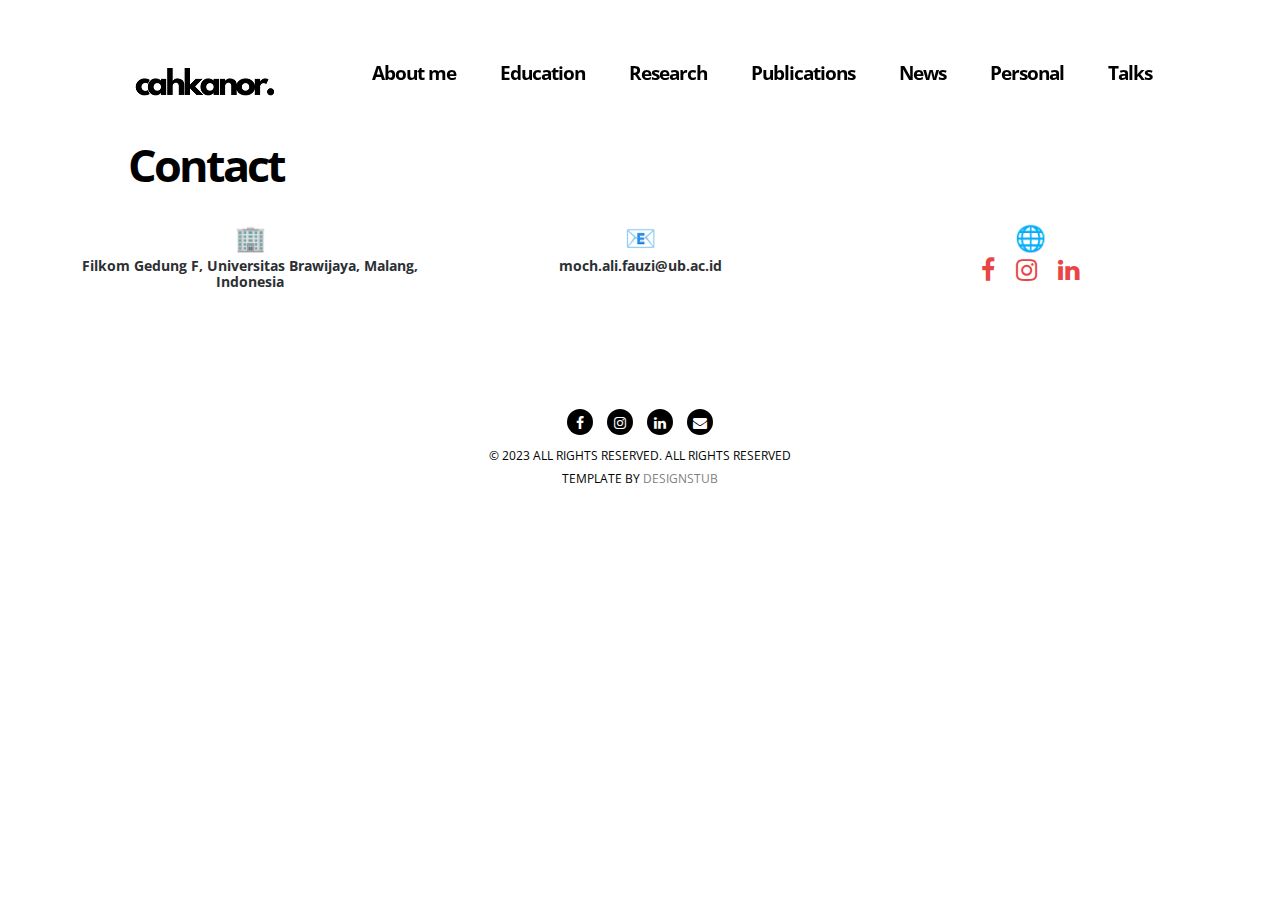
<file: contact.html>
<!doctype html>
<!--[if lt IE 7]>      <html class="no-js lt-ie9 lt-ie8 lt-ie7" lang=""> <![endif]-->
<!--[if IE 7]>         <html class="no-js lt-ie9 lt-ie8" lang=""> <![endif]-->
<!--[if IE 8]>         <html class="no-js lt-ie9" lang=""> <![endif]-->
<!--[if gt IE 8]><!-->
<html class="no-js" lang="">
<!--<![endif]-->

<head>
<meta charset="utf-8">
<meta name="description" content="">
<meta name="viewport" content="width=device-width, initial-scale=1">
<title>Muhammad Ali Fauzi - Homepage</title>
<link rel="stylesheet" href="css/bootstrap.min.css">
<link rel="stylesheet" href="css/flexslider.css">
<link rel="stylesheet" href="css/jquery.fancybox.css">
<link rel="stylesheet" href="css/main.css">
<link rel="stylesheet" href="css/responsive.css">
<link rel="stylesheet" href="css/animate.min.css">
<link rel="stylesheet" href="css/font-icon.css">
<link rel="stylesheet" href="https://maxcdn.bootstrapcdn.com/font-awesome/4.4.0/css/font-awesome.min.css">
<style>
@font-face {
  font-family: NotoColorEmojiLimited;
  unicode-range: U+1F1E6-1F1FF;
  src: url(https://raw.githack.com/googlefonts/noto-emoji/main/fonts/NotoColorEmoji.ttf);
}
</style>
</head>

<body>
<!-- header section -->
<section class="banner" role="banner">
<!--header navigation -->
  <header id="header">
    <div class="header-content clearfix"> <a class="logo" href="index.html"><img src="images/cahkanor.png" alt=""></a>
      <nav class="navigation" role="navigation">
        <ul class="primary-nav">
          <li><a href="index.html">About me</a></li>
          <li><a href="education.html">Education</a></li>
          <li><a href="research.html">Research</a></li>
          <li><a href="publications.html">Publications</a></li>
          <li><a href="news.html">News</a></li>
          <li><a href="personal.html">Personal</a></li>
          <li><a href="talks.html">Talks</a></li>
        </ul>
      </nav>
      <a href="#" class="nav-toggle">Menu<span></span></a> </div>
  </header>
  <!--header navigation -->
</section>
<!-- header section --> 
<!-- title section -->
<section id="banner" class="banner no-padding">
  <div class="container-fluid">
    <div class="row no-gutter">
      <ul class="slides">
        <li>
          <div class="col-md-12">
            <blockquote>
              <p>Contact</p>
            </blockquote>
          </div>
        </li>
      </ul>
    </div>
  </div>
</section>
<!-- title section --> 
<!-- About section -->
<section id="teams" class="section teams">
  <div class="container">
    <div class="row">

      <div class="col-md-4 col-sm-4" style="text-align: center;">
        <p style="font-size: 25px;">🏢</p>

        <h5> Filkom Gedung F, Universitas Brawijaya, Malang, Indonesia </h5>
        
      </div>
      <div class="col-md-4 col-sm-4" style="text-align: center;">
        <p style="font-size: 25px;">📧</p>
        <h5> moch.ali.fauzi@ub.ac.id </h5>
        
      </div>
      <div class="col-md-4 col-sm-4" style="text-align: center;">
          <p style="font-size: 25px;">🌐</p>
          <p style="font-size: 25px;">
          <a href="https://www.facebook.com/moch.ali.fauzi"><i class="fa fa-facebook"></i></a> &nbsp;
          <a href="https://www.instagram.com/cahkanor/"><i class="fa fa-instagram"></i></a> &nbsp;
          <a href="https://www.linkedin.com/in/muhammad-ali-fauzi-23690850/"><i class="fa fa-linkedin"></i></a>
          </p>
        
        </p>
      </div>

    </div>
    
  </div>
</section>
<!-- About section --> 
<!-- footer -->
<footer class="section footer">
  <div class="footer-bottom">
    <div class="container">
      <div class="col-md-12">
        <p>
        <ul class="footer-share">
          <li><a href="https://www.facebook.com/moch.ali.fauzi"><i class="fa fa-facebook"></i></a></li>
          <li><a href="https://www.instagram.com/cahkanor/"><i class="fa fa-instagram"></i></a></li>
          <li><a href="https://www.linkedin.com/in/muhammad-ali-fauzi-23690850/"><i class="fa fa-linkedin"></i></a></li>
          <li><a href="mailto:moch.ali.fauzi@ub.ac.id"><i class="fa fa-envelope"></i></a></li>
          
        </ul>
        </p>
        <p>© 2023 All rights reserved. All Rights Reserved<br>
          Template by <a href="http://kamalchaneman.com/">Designstub</a></p>
      </div>
    </div>
  </div>
</footer>
<!-- footer -->
<!-- JS FILES --> 
<script src="https://ajax.googleapis.com/ajax/libs/jquery/1.11.3/jquery.min.js"></script> 
<script src="js/bootstrap.min.js"></script> 
<script src="js/jquery.flexslider-min.js"></script> 
<script src="js/jquery.fancybox.pack.js"></script> 
<script src="js/jquery.waypoints.min.js"></script> 
<script src="js/retina.min.js"></script> 
<script src="js/modernizr.js"></script> 
<script src="js/main.js"></script>
</body>
</html>
</file>
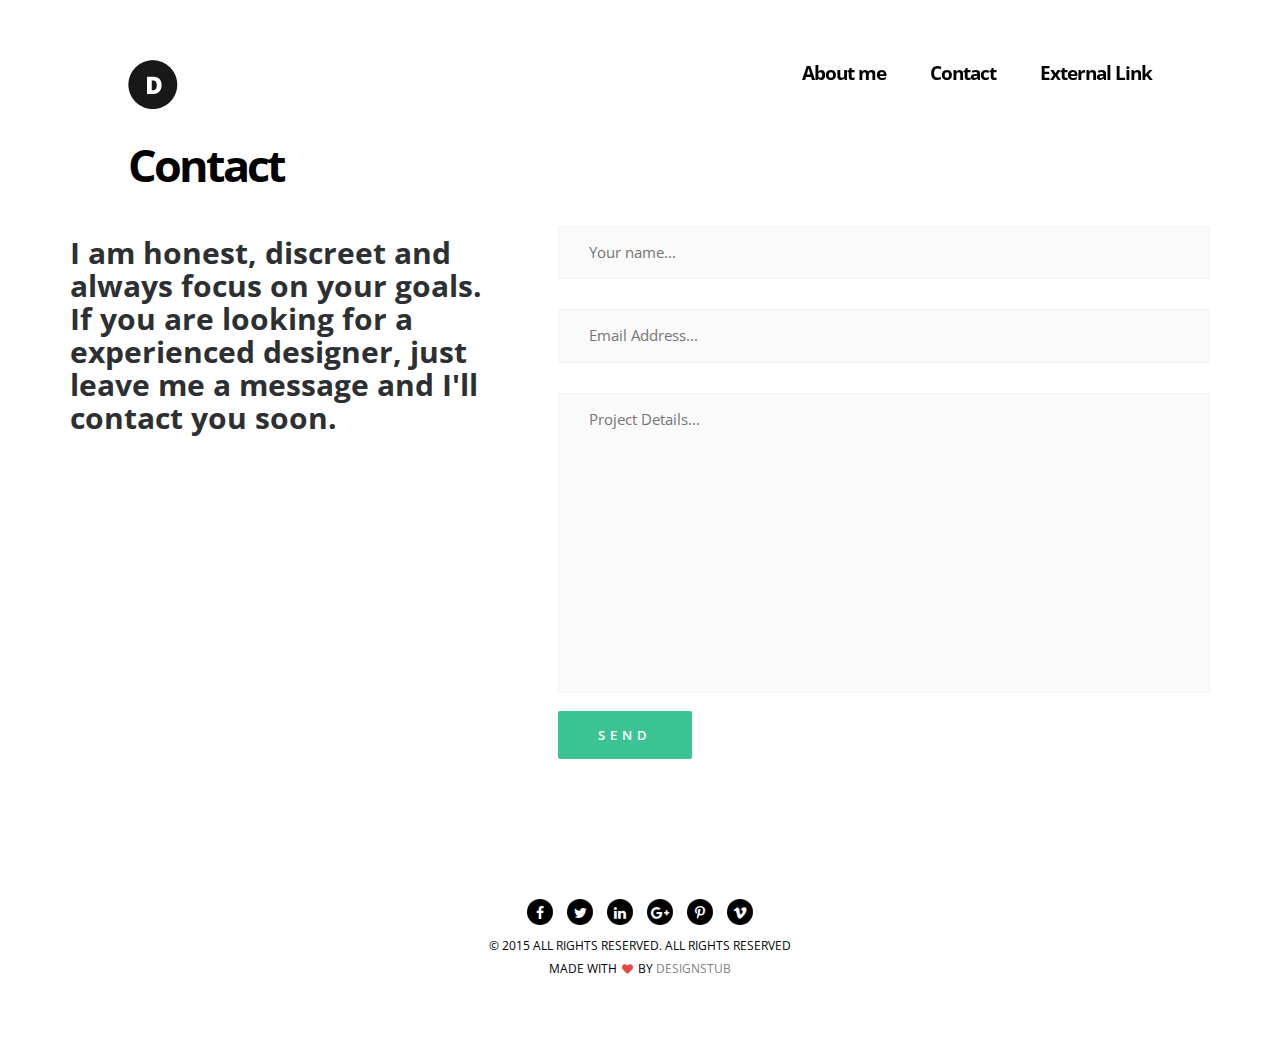
<file: contact2.html>
<!doctype html>
<!--[if lt IE 7]>      <html class="no-js lt-ie9 lt-ie8 lt-ie7" lang=""> <![endif]-->
<!--[if IE 7]>         <html class="no-js lt-ie9 lt-ie8" lang=""> <![endif]-->
<!--[if IE 8]>         <html class="no-js lt-ie9" lang=""> <![endif]-->
<!--[if gt IE 8]><!-->
<html class="no-js" lang="">
<!--<![endif]-->

<head>
<meta charset="utf-8">
<meta name="description" content="">
<meta name="viewport" content="width=device-width, initial-scale=1">
<title>Dsign - Minimal portfolio Bootstrap template</title>
<link rel="stylesheet" href="css/bootstrap.min.css">
<link rel="stylesheet" href="css/flexslider.css">
<link rel="stylesheet" href="css/jquery.fancybox.css">
<link rel="stylesheet" href="css/main.css">
<link rel="stylesheet" href="css/responsive.css">
<link rel="stylesheet" href="css/animate.min.css">
<link rel="stylesheet" href="css/font-icon.css">
<link rel="stylesheet" href="https://maxcdn.bootstrapcdn.com/font-awesome/4.4.0/css/font-awesome.min.css">
</head>
<body>
<!-- header section -->
<section class="banner" role="banner"> 
  <!--header navigation -->
  <header id="header">
    <div class="header-content clearfix"> <a class="logo" href="index.html"><img src="images/logo.png" alt=""></a>
      <nav class="navigation" role="navigation">
        <ul class="primary-nav">
          <li><a href="about.html">About me</a></li>
          <li><a href="contact.html">Contact</a></li>
          <li><a href="#">External Link</a></li>
        </ul>
      </nav>
      <a href="#" class="nav-toggle">Menu<span></span></a> </div>
  </header>
  <!--header navigation --> 
</section>
<!-- header section --> 
<!-- title section -->
<section id="banner" class="banner no-padding">
  <div class="container-fluid">
    <div class="row no-gutter">
      <ul class="slides">
        <li>
          <div class="col-md-12">
            <blockquote>
              <p>Contact</p>
            </blockquote>
          </div>
        </li>
      </ul>
    </div>
  </div>
</section>
<!-- title section --> 
<!-- contact section -->
<section id="teams" class="section teams">
  <div class="container">
    <div class="row">
      <div class="col-md-5 col-sm-5">
        <div class="bio">
          <h4>I am honest, discreet and always focus on your goals.<br>
            If you are looking for a experienced designer, just leave me a message and I'll contact you soon.</h4>
        </div>
      </div>
      <div class="col-md-7 col-sm-7 conForm">
        <div class="contact">
          <div id="message"></div>
          <form method="post" action="php/contact.php" name="cform" id="cform">
            <input name="name" id="name" type="text" class="col-xs-12 col-sm-12 col-md-12 col-lg-12" placeholder="Your name..." >
            <input name="email" id="email" type="email" class=" col-xs-12 col-sm-12 col-md-12 col-lg-12 noMarr" placeholder="Email Address..." >
            <textarea name="comments" id="comments" cols="" rows="" class="col-xs-12 col-sm-12 col-md-12 col-lg-12" placeholder="Project Details..."></textarea>
            <input type="submit" id="submit" name="send" class="submitBnt" value="Send">
            <div id="simple-msg"></div>
          </form>
        </div>
      </div>
    </div>
  </div>
</section>
<!-- contact section --> 
<!-- footer -->
<footer class="section footer">
  <div class="footer-bottom">
    <div class="container">
      <div class="col-md-12">
        <p>
        <ul class="footer-share">
          <li><a href="#"><i class="fa fa-facebook"></i></a></li>
          <li><a href="#"><i class="fa fa-twitter"></i></a></li>
          <li><a href="#"><i class="fa fa-linkedin"></i></a></li>
          <li><a href="#"><i class="fa fa-google-plus"></i></a></li>
          <li><a href="#"><i class="fa fa-pinterest-p"></i></a></li>
          <li><a href="#"><i class="fa fa-vimeo"></i></a></li>
        </ul>
        </p>
        <p>© 2015 All rights reserved. All Rights Reserved<br>
          Made with <i class="fa fa-heart pulse"></i> by <a href="http://kamalchaneman.com/">Designstub</a></p>
      </div>
    </div>
  </div>
</footer>
<!-- footer --> 
<!-- JS FILES --> 
<script src="https://ajax.googleapis.com/ajax/libs/jquery/1.11.3/jquery.min.js"></script> 
<script src="js/bootstrap.min.js"></script> 
<script src="js/jquery.flexslider-min.js"></script> 
<script src="js/jquery.fancybox.pack.js"></script> 
<script src="js/jquery.waypoints.min.js"></script> 
<script src="js/retina.min.js"></script> 
<script src="js/modernizr.js"></script> 
<script src="js/jquery.contact.js"></script> 
<script src="js/main.js"></script>
</body>
</html>
</file>
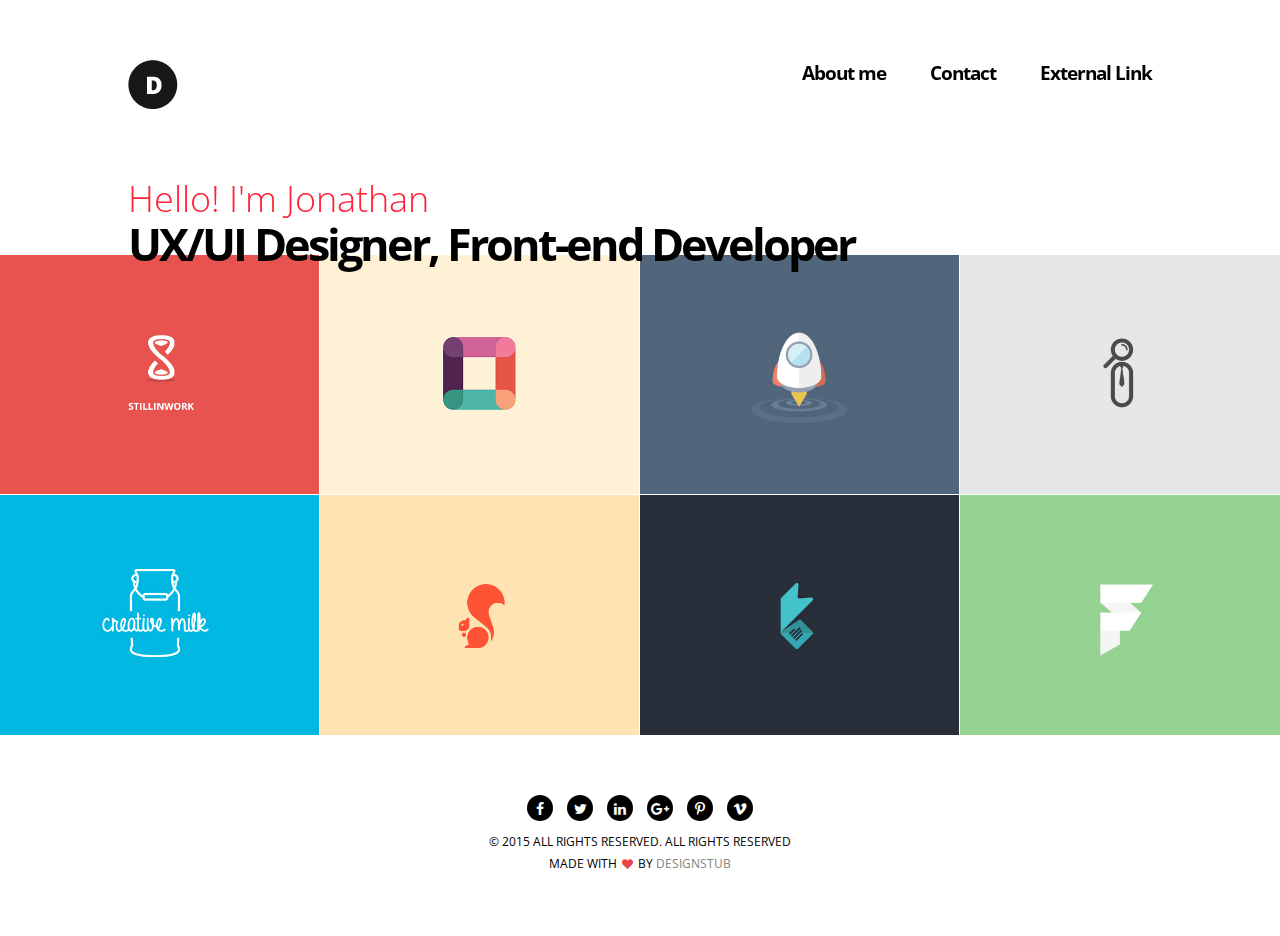
<file: index2.html>
<!doctype html>
<!--[if lt IE 7]>      <html class="no-js lt-ie9 lt-ie8 lt-ie7" lang=""> <![endif]-->
<!--[if IE 7]>         <html class="no-js lt-ie9 lt-ie8" lang=""> <![endif]-->
<!--[if IE 8]>         <html class="no-js lt-ie9" lang=""> <![endif]-->
<!--[if gt IE 8]><!-->
<html class="no-js" lang="">
<!--<![endif]-->
<head>
<meta charset="utf-8">
<meta name="description" content="">
<meta name="viewport" content="width=device-width, initial-scale=1">
<title>Dsign - Minimal portfolio Bootstrap template</title>
<link rel="stylesheet" href="css/bootstrap.min.css">
<link rel="stylesheet" href="css/flexslider.css">
<link rel="stylesheet" href="css/jquery.fancybox.css">
<link rel="stylesheet" href="css/main.css">
<link rel="stylesheet" href="css/responsive.css">
<link rel="stylesheet" href="css/animate.min.css">
<link rel="stylesheet" href="css/font-icon.css">
<link rel="stylesheet" href="https://maxcdn.bootstrapcdn.com/font-awesome/4.4.0/css/font-awesome.min.css">
</head>

<body>
<!-- header section -->
<section class="banner" role="banner">
<!--header navigation -->
  <header id="header">
    <div class="header-content clearfix"> <a class="logo" href="index.html"><img src="images/logo.png" alt=""></a>
      <nav class="navigation" role="navigation">
        <ul class="primary-nav">
          <li><a href="about.html">About me</a></li>
          <li><a href="contact.html">Contact</a></li>
		  <li><a href="#">External Link</a></li>
        </ul>
      </nav>
      <a href="#" class="nav-toggle">Menu<span></span></a> </div>
      </header>
      <!--header navigation -->
  </section>
  <!-- header section -->
  <!-- text banner section -->
<section id="banner" class="banner no-padding">
  <div class="container-fluid">
    <div class="row no-gutter">
      <div class="flexslider">
        <ul class="slides">
          <li>
            <div class="col-md-12">
              <blockquote>
                <h1>Hello! I'm Jonathan</h1>
                <p>UX/UI Designer, Front-end Developer</p>
              </blockquote>
            </div>
          </li>
          <li>
            <div class="col-md-12">
              <blockquote>
                <h1>Hello! I'm Jonathan</h1>
                <p>Designer from Newcastle, UK.</p>
              </blockquote>
            </div>
          </li>
        </ul>
      </div>
     </div>
  </div>
</section>
<!-- Text banner section --> 
<!-- portfolio section -->
<section id="works" class="works section no-padding">
  <div class="container-fluid">
    <div class="row no-gutter">
      <div class="col-lg-3 col-md-6 col-sm-6 work"> <a href="images/work-1.jpg" class="work-box"> <img src="images/work-1.jpg" alt="">
        <div class="overlay">
          <div class="overlay-caption">
            <h5>Project Name</h5>
            <p><i class="fa fa-search-plus fa-2x"></i></p>
          </div>
        </div>
        <!-- overlay --> 
        </a> </div>
      <div class="col-lg-3 col-md-6 col-sm-6 work"> <a href="images/work-2.jpg" class="work-box"> <img src="images/work-2.jpg" alt="">
        <div class="overlay">
          <div class="overlay-caption">
            <h5>Project Name</h5>
            <p><i class="fa fa-search-plus fa-2x"></i></p>
          </div>
        </div>
        <!-- overlay --> 
        </a> </div>
      <div class="col-lg-3 col-md-6 col-sm-6 work"> <a href="images/work-3.jpg" class="work-box"> <img src="images/work-3.jpg" alt="">
        <div class="overlay">
          <div class="overlay-caption">
            <h5>Project Name</h5>
            <p><i class="fa fa-search-plus fa-2x"></i></p>
          </div>
        </div>
        <!-- overlay --> 
        </a> </div>
      <div class="col-lg-3 col-md-6 col-sm-6 work"> <a href="images/work-4.jpg" class="work-box"> <img src="images/work-4.jpg" alt="">
        <div class="overlay">
          <div class="overlay-caption">
            <h5>Project Name</h5>
            <p><i class="fa fa-search-plus fa-2x"></i></p>
          </div>
        </div>
        <!-- overlay --> 
        </a> </div>
      <div class="col-lg-3 col-md-6 col-sm-6 work"> <a href="images/work-5.jpg" class="work-box"> <img src="images/work-5.jpg" alt="">
        <div class="overlay">
          <div class="overlay-caption">
            <h5>Project Name</h5>
            <p><i class="fa fa-search-plus fa-2x"></i></p>
          </div>
        </div>
        <!-- overlay --> 
        </a> </div>
      <div class="col-lg-3 col-md-6 col-sm-6 work"> <a href="images/work-6.jpg" class="work-box"> <img src="images/work-6.jpg" alt="">
        <div class="overlay">
          <div class="overlay-caption">
            <h5>Project Name</h5>
            <p><i class="fa fa-search-plus fa-2x"></i></p>
          </div>
        </div>
        <!-- overlay --> 
        </a> </div>
      <div class="col-lg-3 col-md-6 col-sm-6 work"> <a href="images/work-7.jpg" class="work-box"> <img src="images/work-7.jpg" alt="">
        <div class="overlay">
          <div class="overlay-caption">
            <h5>Project Name</h5>
            <p><i class="fa fa-search-plus fa-2x"></i></p>
          </div>
        </div>
        <!-- overlay --> 
        </a> </div>
      <div class="col-lg-3 col-md-6 col-sm-6 work"> <a href="images/work-8.jpg" class="work-box"> <img src="images/work-8.jpg" alt="">
        <div class="overlay">
          <div class="overlay-caption">
            <h5>Project Name</h5>
            <p><i class="fa fa-search-plus fa-2x"></i></p>
          </div>
        </div>
        <!-- overlay --> 
        </a> </div>
    </div>
  </div>
</section>
<!-- portfolio section --> 
  <!-- footer -->
<footer class="section footer">
  <div class="footer-bottom">
    <div class="container">
      <div class="col-md-12">
        <p>
        <ul class="footer-share">
          <li><a href="#"><i class="fa fa-facebook"></i></a></li>
          <li><a href="#"><i class="fa fa-twitter"></i></a></li>
          <li><a href="#"><i class="fa fa-linkedin"></i></a></li>
          <li><a href="#"><i class="fa fa-google-plus"></i></a></li>
          <li><a href="#"><i class="fa fa-pinterest-p"></i></a></li>
          <li><a href="#"><i class="fa fa-vimeo"></i></a></li>
        </ul>
        </p>
        <p>© 2015 All rights reserved. All Rights Reserved<br>
          Made with <i class="fa fa-heart pulse"></i> by <a href="http://kamalchaneman.com/">Designstub</a></p>
      </div>
    </div>
  </div>
</footer>
<!-- footer --> 
<!-- JS FILES --> 
<script src="https://ajax.googleapis.com/ajax/libs/jquery/1.11.3/jquery.min.js"></script> 
<script src="js/bootstrap.min.js"></script> 
<script src="js/jquery.flexslider-min.js"></script> 
<script src="js/jquery.fancybox.pack.js"></script> 
<script src="js/jquery.waypoints.min.js"></script> 
<script src="js/retina.min.js"></script> 
<script src="js/modernizr.js"></script> 
<script src="js/main.js"></script>
</body>
</html>
</file>
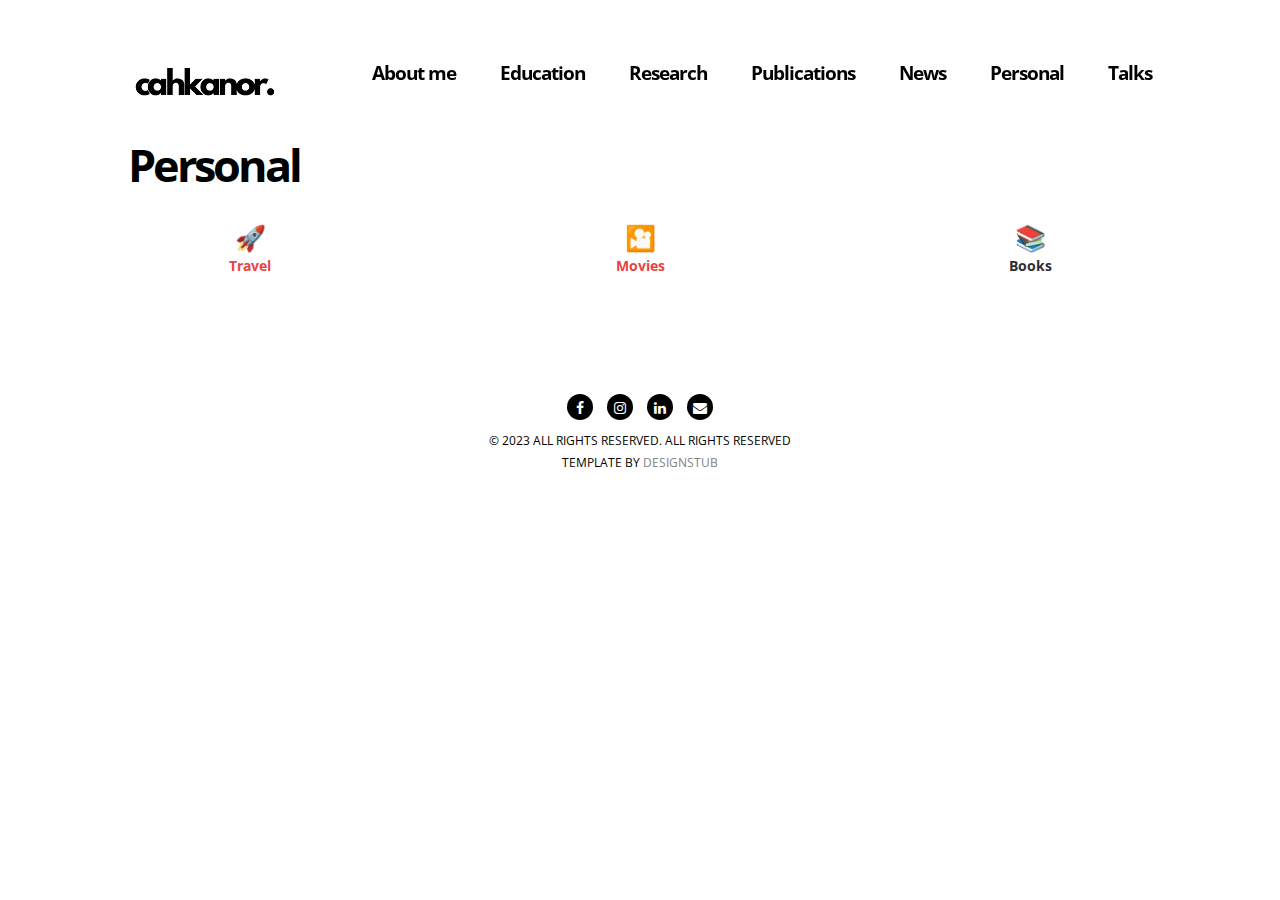
<file: personal.html>
<!doctype html>
<!--[if lt IE 7]>      <html class="no-js lt-ie9 lt-ie8 lt-ie7" lang=""> <![endif]-->
<!--[if IE 7]>         <html class="no-js lt-ie9 lt-ie8" lang=""> <![endif]-->
<!--[if IE 8]>         <html class="no-js lt-ie9" lang=""> <![endif]-->
<!--[if gt IE 8]><!-->
<html class="no-js" lang="">
<!--<![endif]-->

<head>
<meta charset="utf-8">
<meta name="description" content="">
<meta name="viewport" content="width=device-width, initial-scale=1">
<title>Muhammad Ali Fauzi - Homepage</title>
<link rel="stylesheet" href="css/bootstrap.min.css">
<link rel="stylesheet" href="css/flexslider.css">
<link rel="stylesheet" href="css/jquery.fancybox.css">
<link rel="stylesheet" href="css/main.css">
<link rel="stylesheet" href="css/responsive.css">
<link rel="stylesheet" href="css/animate.min.css">
<link rel="stylesheet" href="css/font-icon.css">
<link rel="stylesheet" href="https://maxcdn.bootstrapcdn.com/font-awesome/4.4.0/css/font-awesome.min.css">
<style>
@font-face {
  font-family: NotoColorEmojiLimited;
  unicode-range: U+1F1E6-1F1FF;
  src: url(https://raw.githack.com/googlefonts/noto-emoji/main/fonts/NotoColorEmoji.ttf);
}
</style>
</head>

<body>
<!-- header section -->
<section class="banner" role="banner">
<!--header navigation -->
  <header id="header">
    <div class="header-content clearfix"> <a class="logo" href="index.html"><img src="images/cahkanor.png" alt=""></a>
      <nav class="navigation" role="navigation">
        <ul class="primary-nav">
          <li><a href="index.html">About me</a></li>
          <li><a href="education.html">Education</a></li>
          <li><a href="research.html">Research</a></li>
          <li><a href="publications.html">Publications</a></li>
          <li><a href="news.html">News</a></li>
          <li><a href="personal.html">Personal</a></li>
          <li><a href="talks.html">Talks</a></li>
        </ul>
      </nav>
      <a href="#" class="nav-toggle">Menu<span></span></a> </div>
  </header>
  <!--header navigation -->
</section>
<!-- header section --> 
<!-- title section -->
<section id="banner" class="banner no-padding">
  <div class="container-fluid">
    <div class="row no-gutter">
      <ul class="slides">
        <li>
          <div class="col-md-12">
            <blockquote>
              <p>Personal</p>
            </blockquote>
          </div>
        </li>
      </ul>
    </div>
  </div>
</section>
<!-- title section --> 
<!-- About section -->
<section id="teams" class="section teams">
  <div class="container">
    <div class="row">

      <div class="col-md-4 col-sm-4" style="text-align: center;">
        <p style="font-size: 25px;"><a href="travel.html">🚀</a></p>

        <h5> <a href="travel.html">Travel</a> </h5>
        
      </div>
      <div class="col-md-4 col-sm-4" style="text-align: center;">
        <p style="font-size: 25px;"><a href="movies.html">🎦</a></p>
        <h5> <a href="movies.html">Movies</a> </h5>
        
      </div>
      <div class="col-md-4 col-sm-4" style="text-align: center;">
        <p style="font-size: 25px;">📚</p>
          <h5> Books </h5>
        
        </p>
      </div>

    </div>
    
  </div>
</section>
<!-- About section --> 
<!-- footer -->
<footer class="section footer">
  <div class="footer-bottom">
    <div class="container">
      <div class="col-md-12">
        <p>
        <ul class="footer-share">
          <li><a href="https://www.facebook.com/moch.ali.fauzi"><i class="fa fa-facebook"></i></a></li>
          <li><a href="https://www.instagram.com/cahkanor/"><i class="fa fa-instagram"></i></a></li>
          <li><a href="https://www.linkedin.com/in/muhammad-ali-fauzi-23690850/"><i class="fa fa-linkedin"></i></a></li>
          <li><a href="mailto:moch.ali.fauzi@ub.ac.id"><i class="fa fa-envelope"></i></a></li>
          
        </ul>
        </p>
        <p>© 2023 All rights reserved. All Rights Reserved<br>
          Template by <a href="http://kamalchaneman.com/">Designstub</a></p>
      </div>
    </div>
  </div>
</footer>
<!-- footer -->
<!-- JS FILES --> 
<script src="https://ajax.googleapis.com/ajax/libs/jquery/1.11.3/jquery.min.js"></script> 
<script src="js/bootstrap.min.js"></script> 
<script src="js/jquery.flexslider-min.js"></script> 
<script src="js/jquery.fancybox.pack.js"></script> 
<script src="js/jquery.waypoints.min.js"></script> 
<script src="js/retina.min.js"></script> 
<script src="js/modernizr.js"></script> 
<script src="js/main.js"></script>
</body>
</html>
</file>
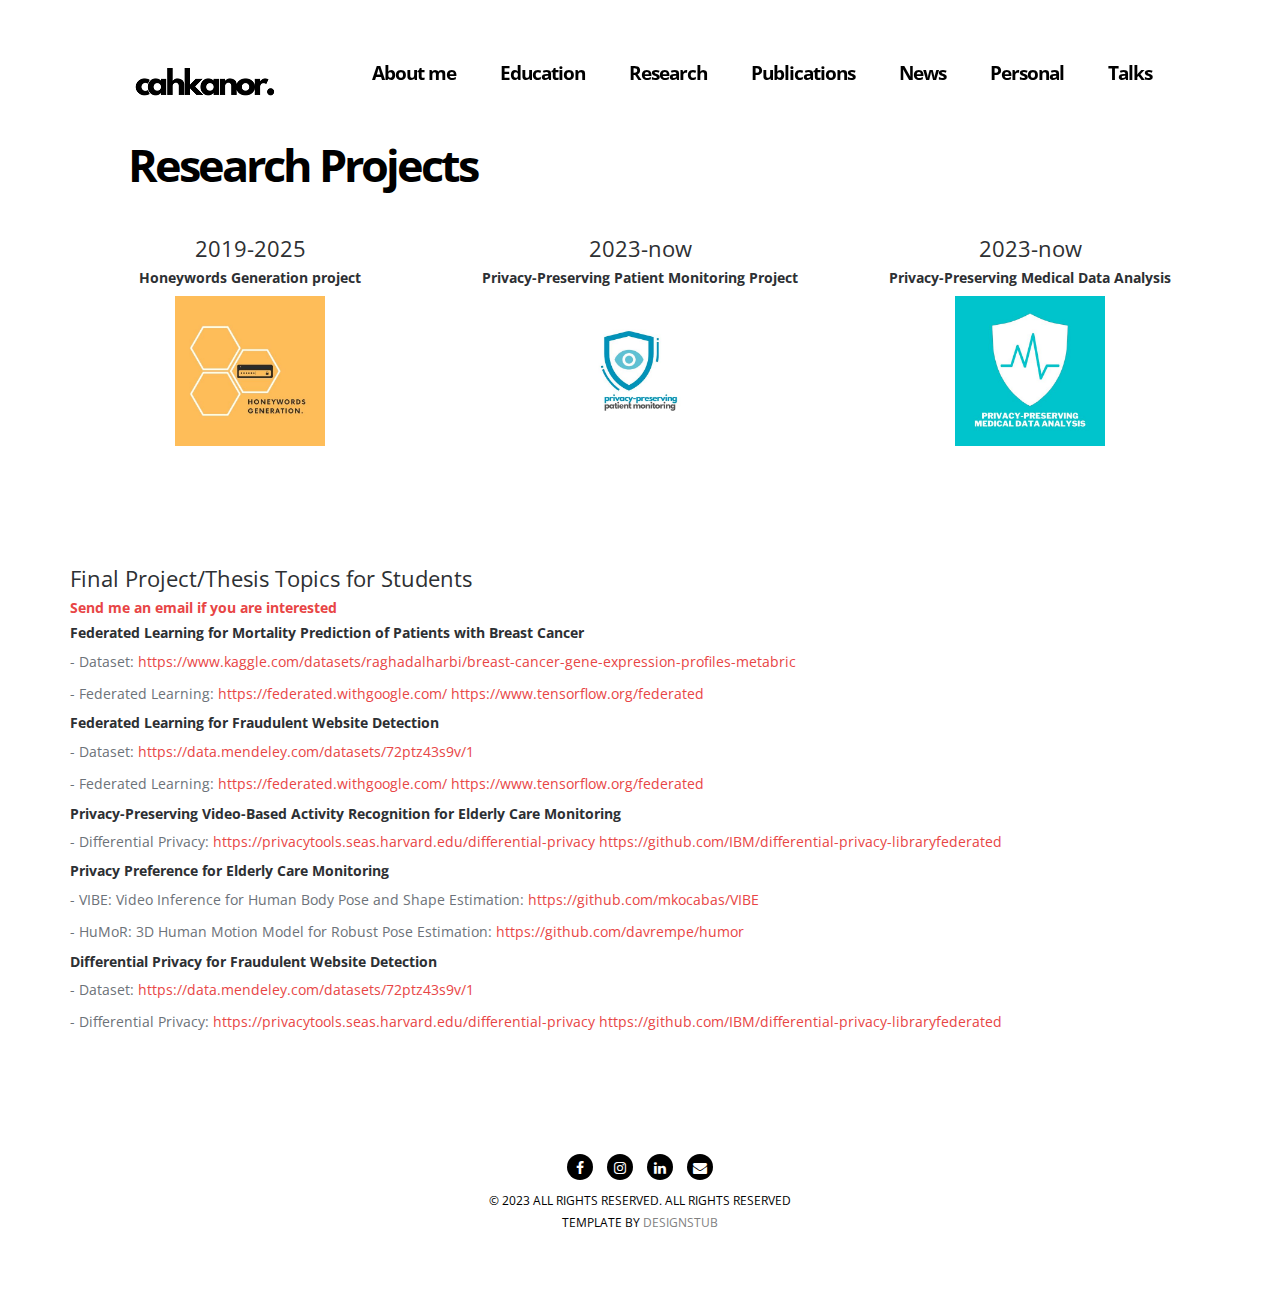
<file: research.html>
<!doctype html>
<!--[if lt IE 7]>      <html class="no-js lt-ie9 lt-ie8 lt-ie7" lang=""> <![endif]-->
<!--[if IE 7]>         <html class="no-js lt-ie9 lt-ie8" lang=""> <![endif]-->
<!--[if IE 8]>         <html class="no-js lt-ie9" lang=""> <![endif]-->
<!--[if gt IE 8]><!-->
<html class="no-js" lang="">
<!--<![endif]-->

<head>
<meta charset="utf-8">
<meta name="description" content="">
<meta name="viewport" content="width=device-width, initial-scale=1">
<title>Muhammad Ali Fauzi - Research</title>
<link rel="stylesheet" href="css/bootstrap.min.css">
<link rel="stylesheet" href="css/flexslider.css">
<link rel="stylesheet" href="css/jquery.fancybox.css">
<link rel="stylesheet" href="css/main.css">
<link rel="stylesheet" href="css/responsive.css">
<link rel="stylesheet" href="css/animate.min.css">
<link rel="stylesheet" href="css/font-icon.css">
<link rel="stylesheet" href="https://maxcdn.bootstrapcdn.com/font-awesome/4.4.0/css/font-awesome.min.css">
<style>
@font-face {
  font-family: NotoColorEmojiLimited;
  unicode-range: U+1F1E6-1F1FF;
  src: url(https://raw.githack.com/googlefonts/noto-emoji/main/fonts/NotoColorEmoji.ttf);
}
</style>
</head>

<body>
<!-- header section -->
<section class="banner" role="banner">
<!--header navigation -->
  <header id="header">
    <div class="header-content clearfix"> <a class="logo" href="index.html"><img src="images/cahkanor.png" alt=""></a>
      <nav class="navigation" role="navigation">
        <ul class="primary-nav">
          <li><a href="index.html">About me</a></li>
          <li><a href="education.html">Education</a></li>
          <li><a href="research.html">Research</a></li>
          <li><a href="publications.html">Publications</a></li>
          <li><a href="news.html">News</a></li>
          <li><a href="personal.html">Personal</a></li>
          <li><a href="talks.html">Talks</a></li>
        </ul>
      </nav>
      <a href="#" class="nav-toggle">Menu<span></span></a> </div>
  </header>
  <!--header navigation -->
</section>
<!-- header section --> 
<!-- title section -->
<section id="banner" class="banner no-padding">
  <div class="container-fluid">
    <div class="row no-gutter">
      <ul class="slides">
        <li>
          <div class="col-md-12">
            <blockquote>
              <p>Research Projects</p>
            </blockquote>
          </div>
        </li>
      </ul>
    </div>
  </div>
</section>
<!-- title section --> 
<!-- About section -->
<section id="teams" class="section teams">
  <div class="container">
    <div class="row">
      <div class="col-md-4 col-sm-4" style="text-align: center;">
        <h4> 2019-2025 </h4>
        <h5> Honeywords Generation project </h5>
        <p><img width="150px" src="images/Honeywords Generation Project.jpg" alt=""></p>
      </div>
      <div class="col-md-4 col-sm-4" style="text-align: center;">
        <h4> 2023-now </h4>
        <h5> Privacy-Preserving Patient Monitoring Project</h5>
        <p> <img width="150px" src="images/privacy-preserving patient monitoring project.jpg" alt="" > </p>
      </div>
      <div class="col-md-4 col-sm-4" style="text-align: center;">
        <h4> 2023-now </h4>
        <h5> Privacy-Preserving Medical Data Analysis</h5>
        <p><img width="150px" src="images/PRIVACY-PRESERVING MEDICAL DATA ANALYSIS Project.jpg" alt=""></p>
      </div>

    </div>
  </div>
</section>
<!-- About section --> 
<!-- About section --> 
<section id="teams" class="section teams">
  <div class="container">
    <div class="row">
      <div class="col-md-12 col-sm-12">
        <h4>Final Project/Thesis Topics for Students</h4>
        <h5 style="color:#e84545" >Send me an email if you are interested</h5>
        
        <h5>Federated Learning for Mortality Prediction of Patients with Breast Cancer</h5>
        <p> - Dataset: <a href= "https://www.kaggle.com/datasets/raghadalharbi/breast-cancer-gene-expression-profiles-metabric">https://www.kaggle.com/datasets/raghadalharbi/breast-cancer-gene-expression-profiles-metabric </a> </p>
        <p> - Federated Learning: <a href= "https://federated.withgoogle.com/">https://federated.withgoogle.com/ </a> <a href= "https://www.tensorflow.org/federated">https://www.tensorflow.org/federated </a>  </p>
        
        <h5>Federated Learning for Fraudulent Website Detection</h5>
        <p> - Dataset: <a href= "https://data.mendeley.com/datasets/72ptz43s9v/1">https://data.mendeley.com/datasets/72ptz43s9v/1 </a> </p>
        <p> - Federated Learning: <a href= "https://federated.withgoogle.com/">https://federated.withgoogle.com/ </a> <a href= "https://www.tensorflow.org/federated">https://www.tensorflow.org/federated </a>  </p>

        <h5>Privacy-Preserving Video-Based Activity Recognition for Elderly Care Monitoring</h5>
        <p> - Differential Privacy: <a href= "https://privacytools.seas.harvard.edu/differential-privacy">https://privacytools.seas.harvard.edu/differential-privacy </a> <a href= "https://github.com/IBM/differential-privacy-library">https://github.com/IBM/differential-privacy-libraryfederated </a>  </p>

        <h5>Privacy Preference for Elderly Care Monitoring</h5>
        <p> - VIBE: Video Inference for Human Body Pose and Shape Estimation: <a href= "https://github.com/mkocabas/VIBE">https://github.com/mkocabas/VIBE </a></p>
        <p> - HuMoR: 3D Human Motion Model for Robust Pose Estimation: <a href= "https://github.com/davrempe/humor">https://github.com/davrempe/humor </a></p>

        <h5>Differential Privacy for Fraudulent Website Detection</h5>
        <p> - Dataset: <a href= "https://data.mendeley.com/datasets/72ptz43s9v/1">https://data.mendeley.com/datasets/72ptz43s9v/1 </a> </p>
        <p> - Differential Privacy: <a href= "https://privacytools.seas.harvard.edu/differential-privacy">https://privacytools.seas.harvard.edu/differential-privacy </a> <a href= "https://github.com/IBM/differential-privacy-library">https://github.com/IBM/differential-privacy-libraryfederated </a>  </p>
        
      </div>
      
    </div>
  </div>
</section>
<!-- footer -->
<footer class="section footer">
  <div class="footer-bottom">
    <div class="container">
      <div class="col-md-12">
        <p>
        <ul class="footer-share">
          <li><a href="https://www.facebook.com/moch.ali.fauzi"><i class="fa fa-facebook"></i></a></li>
          <li><a href="https://www.instagram.com/cahkanor/"><i class="fa fa-instagram"></i></a></li>
          <li><a href="https://www.linkedin.com/in/muhammad-ali-fauzi-23690850/"><i class="fa fa-linkedin"></i></a></li>
          <li><a href="mailto:moch.ali.fauzi@ub.ac.id"><i class="fa fa-envelope"></i></a></li>
          
        </ul>
        </p>
        <p>© 2023 All rights reserved. All Rights Reserved<br>
          Template by <a href="http://kamalchaneman.com/">Designstub</a></p>
      </div>
    </div>
  </div>
</footer>
<!-- footer -->
<!-- JS FILES --> 
<script src="https://ajax.googleapis.com/ajax/libs/jquery/1.11.3/jquery.min.js"></script> 
<script src="js/bootstrap.min.js"></script> 
<script src="js/jquery.flexslider-min.js"></script> 
<script src="js/jquery.fancybox.pack.js"></script> 
<script src="js/jquery.waypoints.min.js"></script> 
<script src="js/retina.min.js"></script> 
<script src="js/modernizr.js"></script> 
<script src="js/main.js"></script>
</body>
</html>
</file>
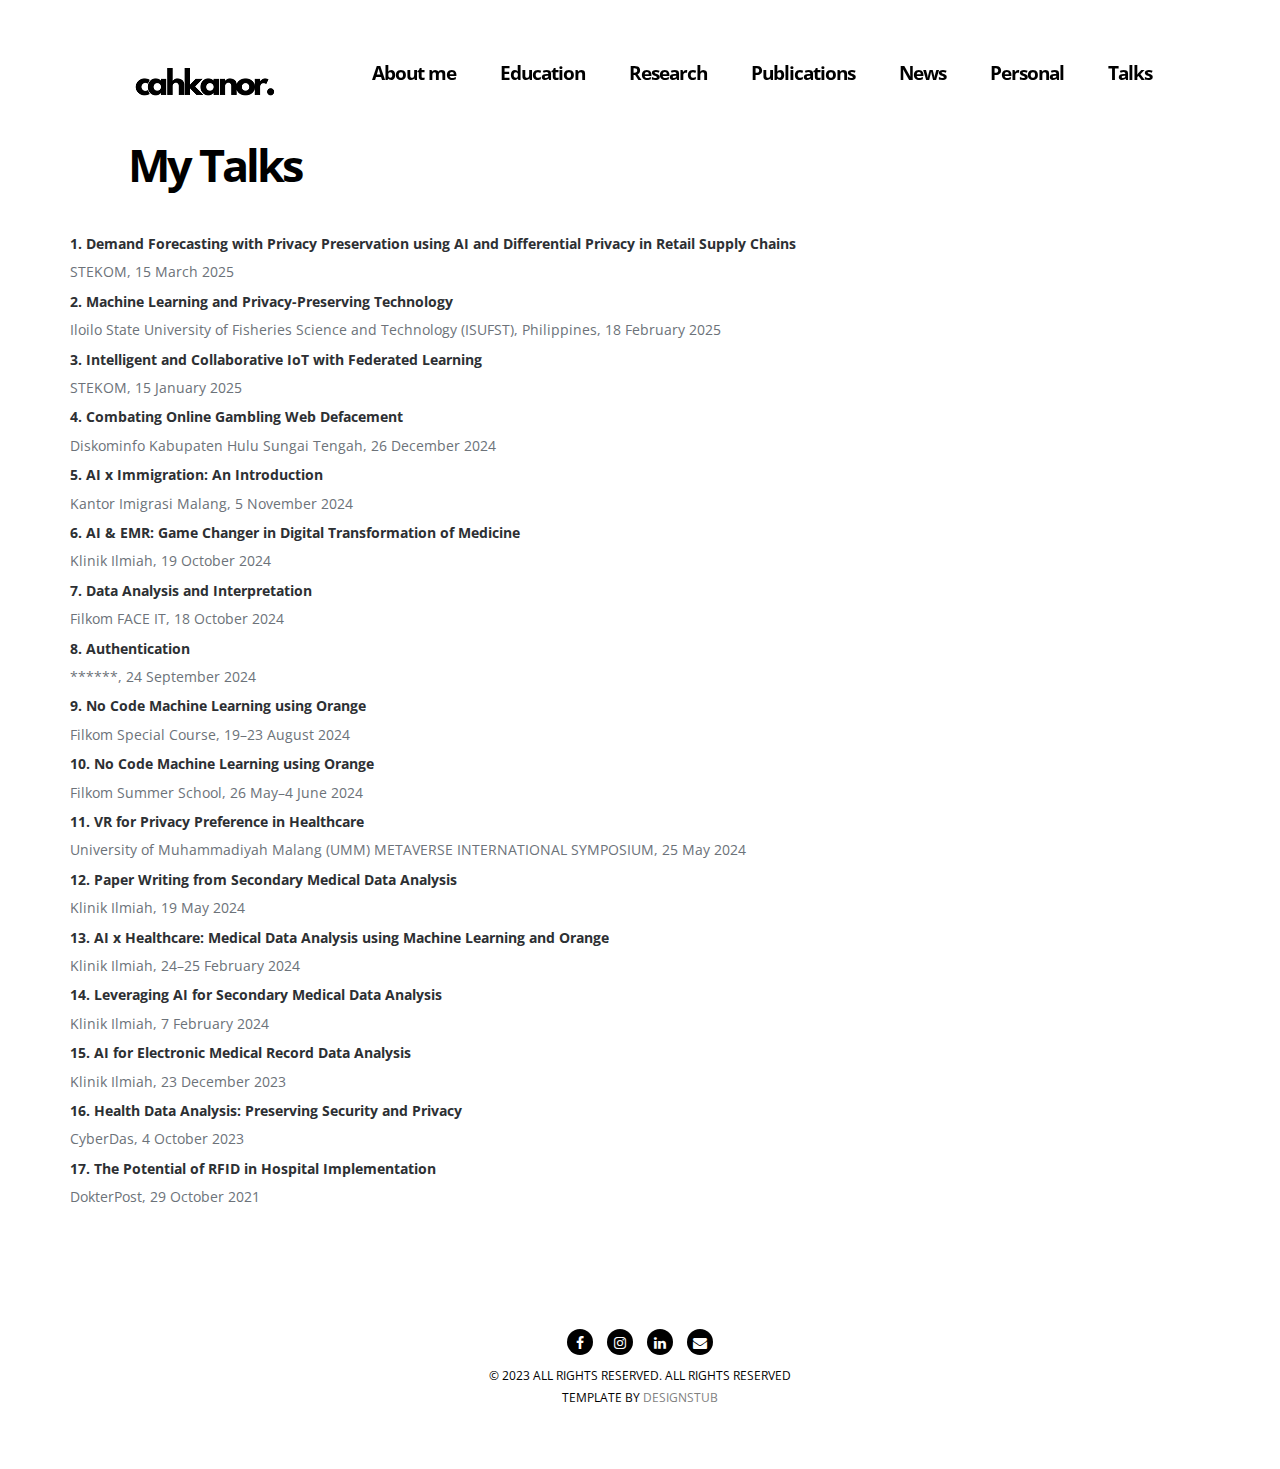
<file: talks.html>
<!doctype html>
<!--[if lt IE 7]>      <html class="no-js lt-ie9 lt-ie8 lt-ie7" lang=""> <![endif]-->
<!--[if IE 7]>         <html class="no-js lt-ie9 lt-ie8" lang=""> <![endif]-->
<!--[if IE 8]>         <html class="no-js lt-ie9" lang=""> <![endif]-->
<!--[if gt IE 8]><!-->
<html class="no-js" lang="">
<!--<![endif]-->

<head>
<meta charset="utf-8">
<meta name="description" content="">
<meta name="viewport" content="width=device-width, initial-scale=1">
<title>Muhammad Ali Fauzi - Talks</title>
<link rel="stylesheet" href="css/bootstrap.min.css">
<link rel="stylesheet" href="css/flexslider.css">
<link rel="stylesheet" href="css/jquery.fancybox.css">
<link rel="stylesheet" href="css/main.css">
<link rel="stylesheet" href="css/responsive.css">
<link rel="stylesheet" href="css/animate.min.css">
<link rel="stylesheet" href="css/font-icon.css">
<link rel="stylesheet" href="https://maxcdn.bootstrapcdn.com/font-awesome/4.4.0/css/font-awesome.min.css">
<style>
@font-face {
  font-family: NotoColorEmojiLimited;
  unicode-range: U+1F1E6-1F1FF;
  src: url(https://raw.githack.com/googlefonts/noto-emoji/main/fonts/NotoColorEmoji.ttf);
}
</style>
</head>

<body>
<!-- header section -->
<section class="banner" role="banner">
<!--header navigation -->
  <header id="header">
    <div class="header-content clearfix"> <a class="logo" href="index.html"><img src="images/cahkanor.png" alt=""></a>
      <nav class="navigation" role="navigation">
        <ul class="primary-nav">
          <li><a href="index.html">About me</a></li>
          <li><a href="education.html">Education</a></li>
          <li><a href="research.html">Research</a></li>
          <li><a href="publications.html">Publications</a></li>
          <li><a href="news.html">News</a></li>
          <li><a href="personal.html">Personal</a></li>
          <li><a href="talks.html">Talks</a></li>
        </ul>
      </nav>
      <a href="#" class="nav-toggle">Menu<span></span></a> </div>
  </header>
  <!--header navigation -->
</section>
<!-- header section --> 
<!-- title section -->
<section id="banner" class="banner no-padding">
  <div class="container-fluid">
    <div class="row no-gutter">
      <ul class="slides">
        <li>
          <div class="col-md-12">
            <blockquote>
              <p>My Talks</p>
            </blockquote>
          </div>
        </li>
      </ul>
    </div>
  </div>
</section>

<section id="teams" class="section teams">
  <div class="container">
    <div class="row">
      <div class="col-md-12 col-sm-12">
        
        <h5>1. Demand Forecasting with Privacy Preservation using AI and Differential Privacy in Retail Supply Chains</h5>
        <p>STEKOM, 15 March 2025</p>

        <h5>2. Machine Learning and Privacy-Preserving Technology</h5>
        <p>Iloilo State University of Fisheries Science and Technology (ISUFST), Philippines, 18 February 2025</p>

        <h5>3. Intelligent and Collaborative IoT with Federated Learning</h5>
        <p>STEKOM, 15 January 2025</p>

        <h5>4. Combating Online Gambling Web Defacement</h5>
        <p>Diskominfo Kabupaten Hulu Sungai Tengah, 26 December 2024</p>

        <h5>5. AI x Immigration: An Introduction</h5>
        <p>Kantor Imigrasi Malang, 5 November 2024</p>

        <h5>6. AI & EMR: Game Changer in Digital Transformation of Medicine</h5>
        <p>Klinik Ilmiah, 19 October 2024</p>

        <h5>7. Data Analysis and Interpretation</h5>
        <p>Filkom FACE IT, 18 October 2024</p>

        <h5>8. Authentication</h5>
        <p>******, 24 September 2024</p>

        <h5>9. No Code Machine Learning using Orange</h5>
        <p>Filkom Special Course, 19–23 August 2024</p>

        <h5>10. No Code Machine Learning using Orange</h5>
        <p>Filkom Summer School, 26 May–4 June 2024</p>

        <h5>11. VR for Privacy Preference in Healthcare</h5>
        <p>University of Muhammadiyah Malang (UMM) METAVERSE INTERNATIONAL SYMPOSIUM, 25 May 2024</p>

        <h5>12. Paper Writing from Secondary Medical Data Analysis</h5>
        <p>Klinik Ilmiah, 19 May 2024</p>

        <h5>13. AI x Healthcare: Medical Data Analysis using Machine Learning and Orange</h5>
        <p>Klinik Ilmiah, 24–25 February 2024</p>

        <h5>14. Leveraging AI for Secondary Medical Data Analysis</h5>
        <p>Klinik Ilmiah, 7 February 2024</p>

        <h5>15. AI for Electronic Medical Record Data Analysis</h5>
        <p>Klinik Ilmiah, 23 December 2023</p>

        <h5>16. Health Data Analysis: Preserving Security and Privacy</h5>
        <p>CyberDas, 4 October 2023</p>

        <h5>17. The Potential of RFID in Hospital Implementation</h5>
        <p>DokterPost, 29 October 2021</p>


        
        
      </div>
      
    </div>
  </div>
</section>
<!-- footer -->
<footer class="section footer">
  <div class="footer-bottom">
    <div class="container">
      <div class="col-md-12">
        <p>
        <ul class="footer-share">
          <li><a href="https://www.facebook.com/moch.ali.fauzi"><i class="fa fa-facebook"></i></a></li>
          <li><a href="https://www.instagram.com/cahkanor/"><i class="fa fa-instagram"></i></a></li>
          <li><a href="https://www.linkedin.com/in/muhammad-ali-fauzi-23690850/"><i class="fa fa-linkedin"></i></a></li>
          <li><a href="mailto:moch.ali.fauzi@ub.ac.id"><i class="fa fa-envelope"></i></a></li>
          
        </ul>
        </p>
        <p>© 2023 All rights reserved. All Rights Reserved<br>
          Template by <a href="http://kamalchaneman.com/">Designstub</a></p>
      </div>
    </div>
  </div>
</footer>
<!-- footer -->
<!-- JS FILES --> 
<script src="https://ajax.googleapis.com/ajax/libs/jquery/1.11.3/jquery.min.js"></script> 
<script src="js/bootstrap.min.js"></script> 
<script src="js/jquery.flexslider-min.js"></script> 
<script src="js/jquery.fancybox.pack.js"></script> 
<script src="js/jquery.waypoints.min.js"></script> 
<script src="js/retina.min.js"></script> 
<script src="js/modernizr.js"></script> 
<script src="js/main.js"></script>
</body>
</html>
</file>
<file: css/main.css>
/* ------------------------------------------------------------------------------
	Template Name: Flosix
	Author: Designstub
	Author URI: http://www.designstub.com
	License: GNU General Public License version 3.0
	License URI: http://www.gnu.org/licenses/gpl-3.0.html
	Version: 1.0

/* ------------------------------------------------------------------------------
	Typography
-------------------------------------------------------------------------------*/

@import url(https://fonts.googleapis.com/css?family=Open%20Sans:300,400,500,600,700);
p {
	font-size: 14px;
	line-height: 22.4px;
	color: #6c7279;
}
h1 {
	font-size: 65px;
	color: #2d3033;
}
h2 {
	font-size: 40px;
	color: #2d3033;
}
h3 {
	font-size: 28px;
	color: #2d3033;
	font-weight: 300;
}
h4 {
	font-size: 22px;
	color: #2d3033;
	font-weight: 400;

}
h5 {
	font-size: 14px;
	color: #2d3033;

	font-weight: 700;
}
.btn {
	background-color: #3bc492;
	color: #fff;
	font-size: 13px;
	font-weight: 600;
	letter-spacing: 5px;
	border: 0;
	-moz-border-radius: 2px;
	-webkit-border-radius: 2px;
	border-radius: 2px;
	display: inline-block;
	text-transform: uppercase;
}
.btn:hover, .btn:focus {
	background-color: #3d3d3d;
	color: #fff;
}
.btn-large {
	padding: 15px 40px;
}
/* ------------------------------------------------------------------------------
	Global Styles
-------------------------------------------------------------------------------*/
a {
	color: #e84545;
}
a:hover, a:focus {
	text-decoration: none;
	-moz-transition: background-color, color, 0.3s;
	-o-transition: background-color, color, 0.3s;
	-webkit-transition: background-color, color, 0.3s;
	transition: background-color, color, 0.3s;
}
body {
	font-family: "Open Sans";
	font-weight: 400;
	color: #fff;
}
ul, ol {
	margin: 0;
	padding: 0;
}
ul li {
	list-style: none;
}
.section {
	padding: 50px 0;
}
.no-padding {
	padding: 0;
}
.no-gutter [class*=col-] {
	padding-right: 0;
	padding-left: 0;
}

/* ------------------------------------------------------------------------------
	 Header
-------------------------------------------------------------------------------*/
#header {
	position: fixed;
	width: 100%;
	z-index: 999;
}
#header .header-content {
	margin: 0 auto;
	padding: 60px 10%;
	width: 100%;
	-moz-transition: padding 0.3s;
	-o-transition: padding 0.3s;
	-webkit-transition: padding 0.3s;
	transition: padding 0.3s;
}
#header .logo {
	float: left;
}
#header.fixed {
	background-color: rgba(255, 255, 255, 1);
}
#header.fixed .header-content {
	border-bottom: 0;
	padding: 25px 10%;
}
#header.fixed .nav-toggle {
	top: 18px;
}
.navigation.open {
	opacity: 0.9;
	visibility: visible;
	-moz-transition: opacity 0.5s;
	-o-transition: opacity 0.5s;
	-webkit-transition: opacity 0.5s;
	transition: opacity 0.5s;
}
.navigation {
	float: right;
}
.navigation li {
	display: inline-block;
}
.navigation a {
	color: rgba(0, 0, 0, 1);
	font-size: 19px;
	font-weight: 700;
	margin-left: 40px;
	letter-spacing: -1px;

}
.navigation a:hover, .navigation a.active {
	color: #000;
}
.nav-toggle {
	display: none;
	height: 44px;
	overflow: hidden;
	position: fixed;
	right: 5%;
	text-indent: 100%;
	top: 32px;
	white-space: nowrap;
	width: 44px;
	z-index: 99999;
	-moz-transition: all 0.3s;
	-o-transition: all 0.3s;
	-webkit-transition: all 0.3s;
	transition: all 0.3s;
}
.nav-toggle:before, .nav-toggle:after {
	border-radius: 50%;
	content: "";
	height: 100%;
	left: 0;
	position: absolute;
	top: 0;
	width: 100%;
	-moz-transform: translateZ(0);
	-ms-transform: translateZ(0);
	-webkit-transform: translateZ(0);
	transform: translateZ(0);
	-moz-backface-visibility: hidden;
	-webkit-backface-visibility: hidden;
	backface-visibility: hidden;
	-moz-transition-property: -moz-transform;
	-o-transition-property: -o-transform;
	-webkit-transition-property: -webkit-transform;
	transition-property: transform;
}
.nav-toggle:before {
	background-color: #e84545;
	-moz-transform: scale(1);
	-ms-transform: scale(1);
	-webkit-transform: scale(1);
	transform: scale(1);
	-moz-transition-duration: 0.3s;
	-o-transition-duration: 0.3s;
	-webkit-transition-duration: 0.3s;
	transition-duration: 0.3s;
}
.nav-toggle:after {
	background-color: #e84545;
	-moz-transform: scale(0);
	-ms-transform: scale(0);
	-webkit-transform: scale(0);
	transform: scale(0);
	-moz-transition-duration: 0s;
	-o-transition-duration: 0s;
	-webkit-transition-duration: 0s;
	transition-duration: 0s;
}
.nav-toggle span {
	background-color: #fff;
	bottom: auto;
	display: inline-block;
	height: 3px;
	left: 50%;
	position: absolute;
	right: auto;
	top: 50%;
	width: 18px;
	z-index: 10;
	-moz-transform: translateX(-50%) translateY(-50%);
	-ms-transform: translateX(-50%) translateY(-50%);
	-webkit-transform: translateX(-50%) translateY(-50%);
	transform: translateX(-50%) translateY(-50%);
}
.nav-toggle span:before, .nav-toggle span:after {
	background-color: #fff;
	content: "";
	height: 100%;
	position: absolute;
	right: 0;
	top: 0;
	width: 100%;
	-moz-transform: translateZ(0);
	-ms-transform: translateZ(0);
	-webkit-transform: translateZ(0);
	transform: translateZ(0);
	-moz-backface-visibility: hidden;
	-webkit-backface-visibility: hidden;
	backface-visibility: hidden;
	-moz-transition: -moz-transform 0.3s;
	-o-transition: -o-transform 0.3s;
	-webkit-transition: -webkit-transform 0.3s;
	transition: transform 0.3s;
}
.nav-toggle span:before {
	-moz-transform: translateY(-6px) rotate(0deg);
	-ms-transform: translateY(-6px) rotate(0deg);
	-webkit-transform: translateY(-6px) rotate(0deg);
	transform: translateY(-6px) rotate(0deg);
}
.nav-toggle span:after {
	-moz-transform: translateY(6px) rotate(0deg);
	-ms-transform: translateY(6px) rotate(0deg);
	-webkit-transform: translateY(6px) rotate(0deg);
	transform: translateY(6px) rotate(0deg);
}
.nav-toggle.close-nav:before {
	-moz-transform: scale(0);
	-ms-transform: scale(0);
	-webkit-transform: scale(0);
	transform: scale(0);
}
.nav-toggle.close-nav:after {
	-moz-transform: scale(1);
	-ms-transform: scale(1);
	-webkit-transform: scale(1);
	transform: scale(1);
}
.nav-toggle.close-nav span {
	background-color: rgba(255, 255, 255, 0);
}
.nav-toggle.close-nav span:before, .nav-toggle.close-nav span:after {
	background-color: #fff;
}
.nav-toggle.close-nav span:before {
	-moz-transform: translateY(0) rotate(45deg);
	-ms-transform: translateY(0) rotate(45deg);
	-webkit-transform: translateY(0) rotate(45deg);
	transform: translateY(0) rotate(45deg);
}
.nav-toggle.close-nav span:after {
	-moz-transform: translateY(0) rotate(-45deg);
	-ms-transform: translateY(0) rotate(-45deg);
	-webkit-transform: translateY(0) rotate(-45deg);
	transform: translateY(0) rotate(-45deg);
}

/* ------------------------------------------------------------------------------
	 Banner Slider
-------------------------------------------------------------------------------*/
.banner {
	background-color: #fff;
	position: relative;
	text-align: left;
	
}
.banner blockquote {
	border: 0;
	margin: 0;
	padding: 12% 10% 0% 10%;

}
.banner h1 {

	color: #ff2238;
	font: 36px "Open Sans";
	font-weight: 300;
}
.banner p {

	color: #000;
	display: block;
	font-size: 45px;
	font-style: normal;
	letter-spacing: -3px;
	font-weight: 700;

}

/* ------------------------------------------------------------------------------
	Works
-------------------------------------------------------------------------------*/
.work {
  -moz-box-shadow: 0 0 0 1px #fff;
  -webkit-box-shadow: 0 0 0 1px #fff;
  box-shadow: 0 0 0 1px #fff;

  overflow: hidden;
  position: relative;
  }
  .work img
  {
	width:100%;
	height:100%;  
  }
  .work .overlay {
    background: rgba(232, 83, 79, 0.9);
    height: 100%;
    left: 0;
    opacity: 0;
    position: absolute;
    top: 0;
    width: 100%;
    -moz-transition: opacity, 0.3s;
    -o-transition: opacity, 0.3s;
    -webkit-transition: opacity, 0.3s;
    transition: opacity, 0.3s; }
  .work .overlay-caption {
    position: absolute;
    text-align: center;
    top: 50%;
    width: 100%;
    -moz-transform: translateY(-50%);
    -ms-transform: translateY(-50%);
    -webkit-transform: translateY(-50%);
    transform: translateY(-50%); }
  .work h5, .work p, .work img {
    -moz-transition: all, 0.5s;
    -o-transition: all, 0.5s;
    -webkit-transition: all, 0.5s;
    transition: all, 0.5s; }
  .work h5, .work p {
    color: #fff;
    margin: 0;
    opacity: 0; }
  .work h5 {
    margin-bottom: 5px;
    -moz-transform: translate3d(0, -200%, 0);
    -ms-transform: translate3d(0, -200%, 0);
    -webkit-transform: translate3d(0, -200%, 0);
    transform: translate3d(0, -200%, 0); }
  .work p {
    -moz-transform: translate3d(0, 200%, 0);
    -ms-transform: translate3d(0, 200%, 0);
    -webkit-transform: translate3d(0, 200%, 0);
    transform: translate3d(0, 200%, 0); }

.work-box:hover img {
  -moz-transform: scale(1.2);
  -ms-transform: scale(1.2);
  -webkit-transform: scale(1.2);
  transform: scale(1.2); }
.work-box:hover .overlay {
  opacity: 1; }
  .work-box:hover .overlay h5, .work-box:hover .overlay p {
    opacity: 1;
    -moz-transform: translate3d(0, 0, 0);
    -ms-transform: translate3d(0, 0, 0);
    -webkit-transform: translate3d(0, 0, 0);
    transform: translate3d(0, 0, 0); }
.flex-control-paging li a 
{
	background: rgba(255, 255, 255, 0) none repeat scroll 0 0;
}

.flex-control-paging li a.flex-active {
	background: rgba(255, 255, 255, 0) none repeat scroll 0 0;
}

/* ------------------------------------------------------------------------------
	Work animation
-------------------------------------------------------------------------------*/
.work:nth-child(1) {
  -moz-animation-delay: 0.1s;
  -webkit-animation-delay: 0.1s;
  animation-delay: 0.1s; }
.work:nth-child(2) {
  -moz-animation-delay: 0.2s;
  -webkit-animation-delay: 0.2s;
  animation-delay: 0.2s; }
.work:nth-child(3) {
  -moz-animation-delay: 0.3s;
  -webkit-animation-delay: 0.3s;
  animation-delay: 0.3s; }
.work:nth-child(4) {
  -moz-animation-delay: 0.4s;
  -webkit-animation-delay: 0.4s;
  animation-delay: 0.4s; }
.work:nth-child(5) {
  -moz-animation-delay: 0.8s;
  -webkit-animation-delay: 0.8s;
  animation-delay: 0.8s; }
.work:nth-child(6) {
  -moz-animation-delay: 0.7s;
  -webkit-animation-delay: 0.7s;
  animation-delay: 0.7s; }
.work:nth-child(7) {
  -moz-animation-delay: 0.6s;
  -webkit-animation-delay: 0.6s;
  animation-delay: 0.6s; }
.work:nth-child(8) {
  -moz-animation-delay: 0.5s;
  -webkit-animation-delay: 0.5s;
  animation-delay: 0.5s; }

.animated {
  visibility: visible; }


/* ------------------------------------------------------------------------------
	Footer
-------------------------------------------------------------------------------*/
.footer {
	text-align: center;
}
.footer p {
	font-family: "Open Sans";
	font-size: 12px;
	color: #000;
	text-transform: uppercase;
}
.footer a {
	color: #7f7f7f;
}
.footer a:hover {
	color: #e84545;
}
.footer .footer-share {
	margin-top: 0;
}
.footer .footer-share li {
	background: #000 none repeat scroll 0 0;
	border-radius: 50%;
	color: #ffffff;
	width: 26px;
	height: 26px;
	border-radius: 50%;
	padding: 4px 0;
	margin: 0 5px;
	display: inline-block;
	float: none;
}
.footer .footer-share a {
	color: #fff;
}
.footer .fa-heart {
	color: #e84545;
	font-size: 11px;
	margin: 0 2px;
}


/* ==========================================================================
	$Bio
========================================================================== */

  .bio h4 {
	font-size:30px;
    font-weight: 700; }
  .bio h5 {
    color: #e84545;
    font-size: 24px;
    font-weight: 700;
    margin-bottom: 20px; }

.bio p
{
font-size:17px;
font-weight:400;	
line-height:27px;
}

/* ------------------------------------------------------------------------------
	Contact form
-------------------------------------------------------------------------------*/

.conForm input {
	background:#fafafa;
	color:#797979;
	padding:15px 30px;
	border:none;
	margin-right:3%;
	margin-bottom:30px;
	outline:none;
	font-style:normal;
	border:#f4f3f3 1px solid;
	font-size:15px;
}
.conForm input.noMarr {
	margin-right:0px;
}
.conForm textarea {
	background:#fafafa;
	color:#797979;
	padding:15px 30px;
	margin-bottom:18px;
	outline:none;
	height:300px;
	font-style:normal;
	resize:none;
	font-size:15px;
	border:#f4f3f3 1px solid;
}


.conForm .submitBnt {
	background:#3bc492;
	color: #fff;
		padding: 15px 40px;
	font-size: 13px;
	font-weight: 600;
	letter-spacing: 5px;
	border: 0;
	-moz-border-radius: 2px;
	-webkit-border-radius: 2px;
	border-radius: 2px;
	display: inline-block;
	text-transform: uppercase;
}
.conForm .submitBnt:hover {
	background:#3d3d3d;
	color:#fff;
}
.error_message {
    color: #ff675f;
    font-weight: 500;
    padding-bottom: 15px;
}
#success_page h3 {
    color: #5ed07b;
    font-size: 17px;
    font-weight: 700;
}
</file>
<file: css/responsive.css>
@media screen and (max-width: 1024px) {
 #header .header-content {
 width: 90%;
}
#header .header-content {
 padding: 30px 0;
}
 #header.fixed .header-content {
 padding: 17px 0;
}
 .nav-toggle {
 display: block;
}
 .navigation {
 position: fixed;
 background-color: #fff;
 width: 100%;
 height: 100%;
 top: 0;
 left: 0;
 z-index: 99999;
 visibility: hidden;
 opacity: 0;
 -webkit-transition: opacity 0.5s, visibility 0s 0.5s;
 transition: opacity 0.5s, visibility 0s 0.5s;
}
 .navigation .primary-nav {
 position: relative;
 top: 45%;
 -moz-transform: translateY(-45%);
 -ms-transform: translateY(-45%);
 -webkit-transform: translateY(-45%);
 transform: translateY(-45%);
}
 .navigation li {
 display: block;
 margin-bottom: 20px;
}
 .navigation a {
 display: block;
 font-size: 25px;
 margin: 0;
 text-align: center;
}
 .person {
 margin: 0 auto 50px;
}
 .person-content {
 text-align: center;
}
 .person .social-icons li {
 display: inline-block;
 float: none;
 margin-bottom: 5px;
}
 .banner blockquote {
 padding: 15% 5%;
}
 .banner p {
 font-size: 26px;
}
 .flex-control-nav {
 bottom: 20px;
}
}
@media screen and (max-width: 768px) {
 #header .header-content {
 padding: 30px 0%;
}
 #header.fixed .header-content {
 padding: 17px 0;
}
 .banner blockquote {
 padding-top: 15%;
}
 .banner h1 {
 font-size: 24px;
 letter-spacing: -1px;
}
 .banner p {
 font-size: 24px;
 letter-spacing: -1px;
}
 .flexslider {
 padding-bottom: 80px;
}
 .flex-control-nav {
 width: 100%;
}
 .footer .footer-col {
 margin-bottom: 50px;
}
}
@media screen and (max-width: 640px) {
 #header .header-content {
 padding: 30px 0;
}
 #header.fixed .header-content {
 padding: 17px 0;
}
 .banner blockquote {
 padding: 15% 5% 5% 5%;
}
 .bio h4 {
 font-size:24px;
 font-weight: 700;
}
 .contact {
 margin-top:50px;
}
}
@media screen and (max-width: 480px) {
 #header .header-content {
 padding: 30px 0;
}
 #header.fixed .header-content {
 padding: 17px 0;
}
 .banner blockquote {
 padding-top: 25%;
}
 .banner h1 {
 font-size: 24px;
 letter-spacing: -1px;
}
 .banner p {
 font-size: 24px;
 letter-spacing: -1px;
}
 .bio h4 {
 font-size:18px;
 font-weight: 700;
}
 .contact {
 margin-top:50px;
}
}
@media screen and (max-width: 320px) {
 #header .header-content {
 padding: 30px 2%;
}
 #header.fixed .header-content {
 padding: 17px 0;
}
 .banner blockquote {
 padding-top: 35%;
}
 .banner h1 {
 font-size: 24px;
 letter-spacing: -1px;
}
 .banner p {
 font-size: 24px;
 letter-spacing: -1px;
}
}
</file>
<file: css/font-icon.css>
/* ==========================================================================
	Font Icon (http://www.elegantthemes.com/blog/freebie-of-the-week/free-line-style-icons)
========================================================================== */
@font-face {
  font-family: "elegant-theme-line";
  src: url('../fonts/elegant-theme-line.ttf?1439850014') format('truetype'), url('../fonts/elegant-theme-line.eot?1439850014') format('embedded-opentype'), url('../fonts/elegant-theme-line.svg?1439850014') format('svg'), url('../fonts/elegant-theme-line.woff?1439850014') format('woff'); }
.icon {
  font-family: 'elegant-theme-line';
  speak: none;
  font-style: normal;
  font-weight: normal;
  font-variant: normal;
  text-transform: none;
  line-height: 1;
  /* Better Font Rendering =========== */
  -webkit-font-smoothing: antialiased;
  -moz-osx-font-smoothing: grayscale; }

.icon-mobile:before {
  content: "\e000"; }

.icon-laptop:before {
  content: "\e001"; }

.icon-desktop:before {
  content: "\e002"; }

.icon-tablet:before {
  content: "\e003"; }

.icon-phone:before {
  content: "\e004"; }

.icon-document:before {
  content: "\e005"; }

.icon-documents:before {
  content: "\e006"; }

.icon-search:before {
  content: "\e007"; }

.icon-clipboard:before {
  content: "\e008"; }

.icon-newspaper:before {
  content: "\e009"; }

.icon-notebook:before {
  content: "\e00a"; }

.icon-book-open:before {
  content: "\e00b"; }

.icon-browser:before {
  content: "\e00c"; }

.icon-calendar:before {
  content: "\e00d"; }

.icon-presentation:before {
  content: "\e00e"; }

.icon-picture:before {
  content: "\e00f"; }

.icon-pictures:before {
  content: "\e010"; }

.icon-video:before {
  content: "\e011"; }

.icon-camera:before {
  content: "\e012"; }

.icon-printer:before {
  content: "\e013"; }

.icon-toolbox:before {
  content: "\e014"; }

.icon-briefcase:before {
  content: "\e015"; }

.icon-wallet:before {
  content: "\e016"; }

.icon-gift:before {
  content: "\e017"; }

.icon-bargraph:before {
  content: "\e018"; }

.icon-grid:before {
  content: "\e019"; }

.icon-expand:before {
  content: "\e01a"; }

.icon-focus:before {
  content: "\e01b"; }

.icon-edit:before {
  content: "\e01c"; }

.icon-adjustments:before {
  content: "\e01d"; }

.icon-ribbon:before {
  content: "\e01e"; }

.icon-hourglass:before {
  content: "\e01f"; }

.icon-lock:before {
  content: "\e020"; }

.icon-megaphone:before {
  content: "\e021"; }

.icon-shield:before {
  content: "\e022"; }

.icon-trophy:before {
  content: "\e023"; }

.icon-flag:before {
  content: "\e024"; }

.icon-map:before {
  content: "\e025"; }

.icon-puzzle:before {
  content: "\e026"; }

.icon-basket:before {
  content: "\e027"; }

.icon-envelope:before {
  content: "\e028"; }

.icon-streetsign:before {
  content: "\e029"; }

.icon-telescope:before {
  content: "\e02a"; }

.icon-gears:before {
  content: "\e02b"; }

.icon-key:before {
  content: "\e02c"; }

.icon-paperclip:before {
  content: "\e02d"; }

.icon-attachment:before {
  content: "\e02e"; }

.icon-pricetags:before {
  content: "\e02f"; }

.icon-lightbulb:before {
  content: "\e030"; }

.icon-layers:before {
  content: "\e031"; }

.icon-pencil:before {
  content: "\e032"; }

.icon-tools:before {
  content: "\e033"; }

.icon-tools-2:before {
  content: "\e034"; }

.icon-scissors:before {
  content: "\e035"; }

.icon-paintbrush:before {
  content: "\e036"; }

.icon-magnifying-glass:before {
  content: "\e037"; }

.icon-circle-compass:before {
  content: "\e038"; }

.icon-linegraph:before {
  content: "\e039"; }

.icon-mic:before {
  content: "\e03a"; }

.icon-strategy:before {
  content: "\e03b"; }

.icon-beaker:before {
  content: "\e03c"; }

.icon-caution:before {
  content: "\e03d"; }

.icon-recycle:before {
  content: "\e03e"; }

.icon-anchor:before {
  content: "\e03f"; }

.icon-profile-male:before {
  content: "\e040"; }


.icon-profile-female:before {
  content: "\e041"; }

.icon-bike:before {
  content: "\e042"; }

.icon-wine:before {
  content: "\e043"; }

.icon-hotairballoon:before {
  content: "\e044"; }

.icon-globe:before {
  content: "\e045"; }

.icon-genius:before {
  content: "\e046"; }

.icon-map-pin:before {
  content: "\e047"; }

.icon-dial:before {
  content: "\e048"; }

.icon-chat:before {
  content: "\e049"; }

.icon-heart:before {
  content: "\e04a"; }

.icon-cloud:before {
  content: "\e04b"; }

.icon-upload:before {
  content: "\e04c"; }

.icon-download:before {
  content: "\e04d"; }

.icon-target:before {
  content: "\e04e"; }

.icon-hazardous:before {
  content: "\e04f"; }

.icon-piechart:before {
  content: "\e050"; }

.icon-speedometer:before {
  content: "\e051"; }

.icon-global:before {
  content: "\e052"; }

.icon-compass:before {
  content: "\e053"; }

.icon-lifesaver:before {
  content: "\e054"; }

.icon-clock:before {
  content: "\e055"; }

.icon-aperture:before {
  content: "\e056"; }

.icon-quote:before {
  content: "\e057"; }

.icon-scope:before {
  content: "\e058"; }

.icon-alarmclock:before {
  content: "\e059"; }

.icon-refresh:before {
  content: "\e05a"; }

.icon-happy:before {
  content: "\e05b"; }

.icon-sad:before {
  content: "\e05c"; }

.icon-facebook:before {
  content: "\e05d"; }

.icon-twitter:before {
  content: "\e05e"; }

.icon-googleplus:before {
  content: "\e05f"; }

.icon-rss:before {
  content: "\e060"; }

.icon-tumblr:before {
  content: "\e061"; }

.icon-linkedin:before {
  content: "\e062"; }

.icon-dribbble:before {
  content: "\e063"; }
</file>
